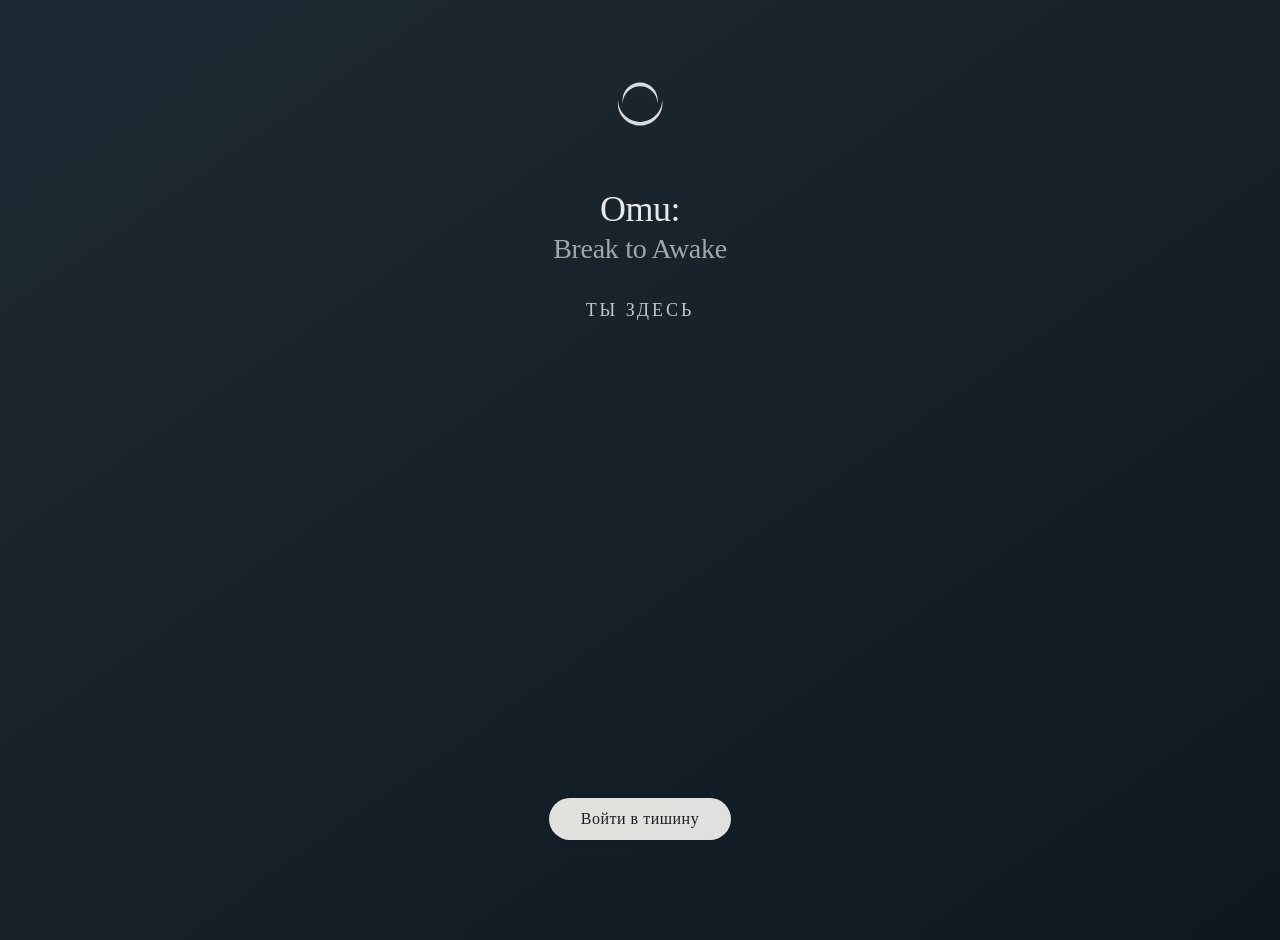
<file: index.html>
<!DOCTYPE html>
<html lang="ru">
<head>
    <meta charset="UTF-8">
    <meta name="viewport" content="width=device-width, initial-scale=1.0, viewport-fit=cover">
    <title>Omu — Brake to Awake</title>
    <script src="https://telegram.org/js/telegram-web-app.js"></script>
    <link rel="stylesheet" href="css/style.css?v=20260410_1">
    <link rel="stylesheet" href="css/soft-presence-ui.css?v=20260410_1">
</head>
<body class="intro-screen">
    <div class="intro-container">
        
        <!-- Логотип выше -->
        <div class="intro-logo">
            <img src="assets/logo.svg" alt="Omu" class="omu-logo-img">
        </div>
        
        <!-- Центральный контент (ближе к лого) -->
        <div class="intro-content">
            <div class="omu-title">
                <span class="omu-small">Omu:</span>
                <span class="break-small">Break to Awake</span>
            </div>
            <div class="you-here animate-here">
                <span class="here-medium">Ты здесь</span>
            </div>
        </div>
        
        <!-- Кнопка со светлой заливкой -->
        <div class="intro-footer">
            <button id="enterBtn" class="enter-button-light">Войти в тишину</button>
        </div>
        
    </div>
    
    <script src="js/telegram.js?v=20260410_1"></script>
    <script src="js/transitions.js?v=20260410_1"></script>
    <script>
        const enterBtn = document.getElementById('enterBtn');

        let entering = false;
        const enterPractice = () => {
            if (entering) return;
            entering = true;

            enterBtn.style.transform = 'scale(0.96)';

            if (window.Telegram?.WebApp?.HapticFeedback) {
                window.Telegram.WebApp.HapticFeedback.impactOccurred('light');
            }

            // Important: on mobile Telegram WebView, navigation triggered asynchronously (setTimeout)
            // can be blocked. Navigate synchronously within the user gesture.
            const isMobileTg = Boolean(window.Telegram?.WebApp) && window.Telegram.WebApp.platform !== 'tdesktop';
            if (isMobileTg) {
                window.location.replace('practice.html?v=20260409_2');
                return;
            }

            if (window.pageTransition) {
                window.pageTransition.navigateTo('practice.html?v=20260409_2');
            } else {
                window.location.href = 'practice.html?v=20260409_2';
            }
        };

        // Mobile Telegram WebView can miss 'click' on fast taps; listen to pointer/touch as well.
        enterBtn.addEventListener('pointerup', enterPractice);
        enterBtn.addEventListener('touchend', enterPractice, { passive: true });
        enterBtn.addEventListener('click', enterPractice);
    </script>
</body>
</html>
</file>
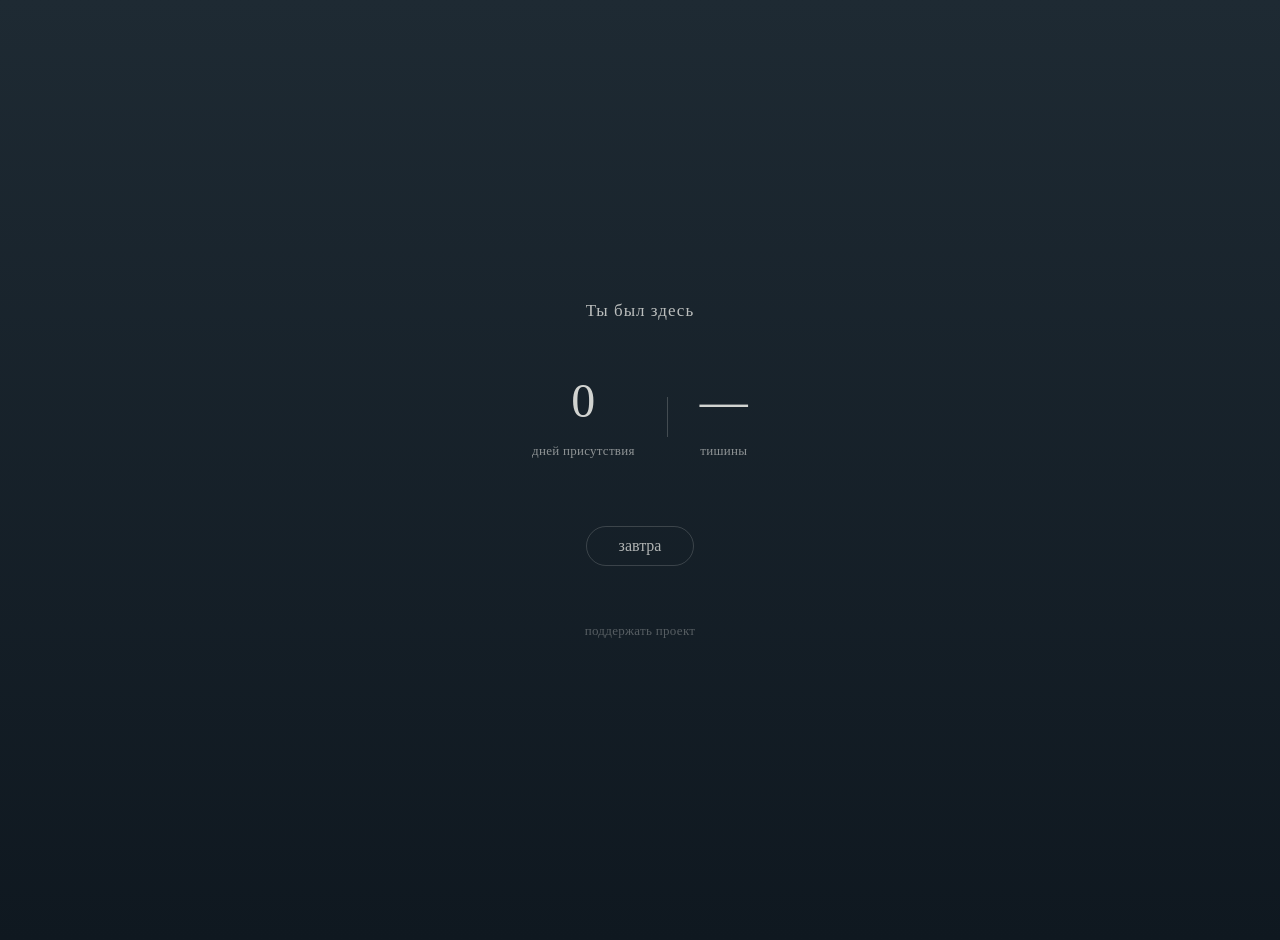
<file: finish.html>
﻿<!DOCTYPE html>
<html lang="ru">
<head>
    <meta charset="UTF-8">
    <meta name="viewport" content="width=device-width, initial-scale=1.0, viewport-fit=cover">
    <title>Omu — Завершение</title>
    <script src="https://telegram.org/js/telegram-web-app.js"></script>
    <link rel="stylesheet" href="css/style.css">
    <link rel="stylesheet" href="css/soft-presence-ui.css">
</head>
<body class="finish-screen soft-ui">
    <div class="container fade-gentle">
        <!-- Главное сообщение -->
        <div class="completion-message">
            <p class="whisper-text completion-line">Ты был здесь</p>
        </div>
        
        <!-- Статистика (округлённая) -->
        <div class="completion-stats">
            <div class="stat-item">
                <span class="stat-number" id="daysCount">0</span>
                <span class="stat-label">дней присутствия</span>
            </div>
            <div class="stat-divider"></div>
            <div class="stat-item">
                <span class="stat-number" id="minutesText">—</span>
                <span class="stat-label">тишины</span>
            </div>
        </div>
        
        <!-- Приглашение вернуться (мягкое) -->
        <div class="return-invite">
            <button id="returnBtn" class="return-button">завтра</button>
        </div>
        
        <!-- Поддержка проекта — строка, не кнопка -->
        <div class="support-subtle">
            <button id="supportBtn" class="support-link">поддержать проект</button>
        </div>
    </div>
    
    <script src="js/telegram.js"></script>
    <script src="js/state.js"></script>
    <script>
        // Загружаем статистику
        const state = new AppState();
        const stats = state.getStats();
        
        // Округляем минуты (без десятичных дробей!)
        const totalMinutes = Math.round(stats.minutes);
        const days = stats.days;
        
        // Форматируем текст для минут
        let minutesText = '';
        if (totalMinutes === 0) {
            minutesText = '—';
        } else if (totalMinutes === 1) {
            minutesText = '1 минута';
        } else if (totalMinutes >= 2 && totalMinutes <= 4) {
            minutesText = `${totalMinutes} минуты`;
        } else {
            minutesText = `${totalMinutes} минут`;
        }
        
        // Обновляем DOM
        document.getElementById('daysCount').textContent = days;
        document.getElementById('minutesText').textContent = minutesText;
        
        // Кнопка "завтра" — основной мягкий CTA
        const returnBtn = document.getElementById('returnBtn');
        returnBtn.addEventListener('click', () => {
            // Мягкий отклик
            returnBtn.style.transform = 'scale(0.96)';
            returnBtn.style.opacity = '0.7';
            
            if(window.Telegram?.WebApp?.HapticFeedback) {
                window.Telegram.WebApp.HapticFeedback.impactOccurred('light');
            }
            
            setTimeout(() => {
                window.location.href = 'index.html';
            }, 200);
        });
        
        // Поддержка проекта — строка, без давления
        const supportBtn = document.getElementById('supportBtn');
        supportBtn.addEventListener('click', () => {
            if(window.Telegram?.WebApp?.HapticFeedback) {
                window.Telegram.WebApp.HapticFeedback.impactOccurred('light');
            }
            window.location.href = 'support.html';
        });
        
        // Отправляем аналитику завершения
        if(window.appState) {
            window.appState.sendAnalytics('session_complete', {
                days: days,
                minutes: totalMinutes
            });
        }
    </script>
</body>
</html>
</file>
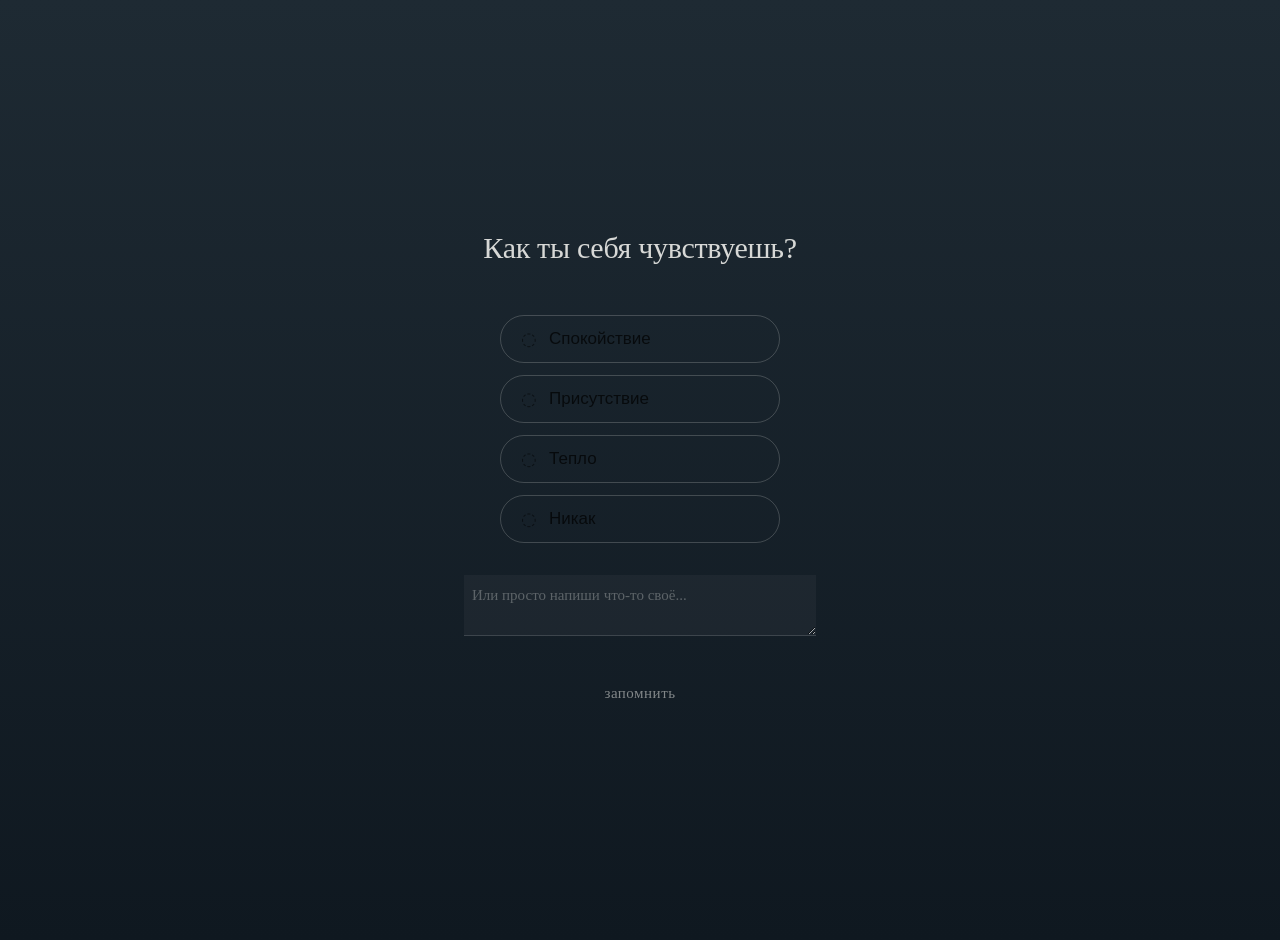
<file: reflection.html>
﻿<!DOCTYPE html>
<html lang="ru">
<head>
    <meta charset="UTF-8">
    <meta name="viewport" content="width=device-width, initial-scale=1.0, viewport-fit=cover">
    <title>Omu — Рефлексия</title>
    <script src="https://telegram.org/js/telegram-web-app.js"></script>
    <link rel="stylesheet" href="css/style.css">
    <link rel="stylesheet" href="css/soft-presence-ui.css">
</head>
<body class="reflection-screen soft-ui">
    <div class="container fade-gentle">
        <!-- Вопрос — как приглашение, не как опрос -->
        <div class="reflection-header">
            <p class="reflection-question">Как ты себя чувствуешь?</p>
        </div>
        
        <!-- Кнопки-состояния (не формальные варианты) -->
        <div class="reflection-options">
            <button class="reflection-state" data-value="quiet">
                <span class="state-icon">◌</span>
                <span class="state-text">Спокойствие</span>
            </button>
            <button class="reflection-state" data-value="present">
                <span class="state-icon">◌</span>
                <span class="state-text">Присутствие</span>
            </button>
            <button class="reflection-state" data-value="warmth">
                <span class="state-icon">◌</span>
                <span class="state-text">Тепло</span>
            </button>
            <button class="reflection-state" data-value="nothing">
                <span class="state-icon">◌</span>
                <span class="state-text">Никак</span>
            </button>
        </div>
        
        <!-- Поле ввода — без рамки, как приглашение -->
        <div class="reflection-free">
            <textarea id="freeText" class="free-input-soft" 
                      placeholder="Или просто напиши что-то своё..." 
                      rows="2"></textarea>
        </div>
        
        <!-- Кнопка отправки — мягкая, не CTA -->
        <div class="reflection-submit">
            <button id="submitReflection" class="soft-submit">запомнить</button>
        </div>
    </div>
    
    <script src="js/telegram.js"></script>
    <script src="js/state.js"></script>
    <script>
        let selectedState = null;
        let selectedValue = '';
        
        const stateButtons = document.querySelectorAll('.reflection-state');
        const freeText = document.getElementById('freeText');
        const submitBtn = document.getElementById('submitReflection');
        
        // Обработка выбора состояния
        stateButtons.forEach(btn => {
            btn.addEventListener('click', () => {
                // Убираем активное состояние у всех
                stateButtons.forEach(b => {
                    b.classList.remove('active');
                    const icon = b.querySelector('.state-icon');
                    if(icon) icon.textContent = '◌';
                });
                
                // Добавляем активное текущей кнопке
                btn.classList.add('active');
                const activeIcon = btn.querySelector('.state-icon');
                if(activeIcon) activeIcon.textContent = '●';
                
                // Сохраняем выбранное значение
                selectedState = btn;
                selectedValue = btn.querySelector('.state-text').textContent;
                
                // Очищаем текстовое поле, если было заполнено
                freeText.value = '';
                
                // Лёгкая вибрация
                if(window.Telegram?.WebApp?.HapticFeedback) {
                    window.Telegram.WebApp.HapticFeedback.impactOccurred('light');
                }
            });
        });
        
        // Обработка текстового поля
        freeText.addEventListener('input', () => {
            if(freeText.value.trim() !== '') {
                // Если пользователь пишет, убираем выделение с кнопок
                stateButtons.forEach(b => {
                    b.classList.remove('active');
                    const icon = b.querySelector('.state-icon');
                    if(icon) icon.textContent = '◌';
                });
                selectedState = null;
                selectedValue = '';
            }
        });
        
        // Отправка рефлексии
        submitBtn.addEventListener('click', () => {
            let reflection = '';
            let reflectionType = '';
            
            if(selectedValue) {
                reflection = selectedValue;
                reflectionType = 'state';
            } else if(freeText.value.trim() !== '') {
                reflection = freeText.value.trim();
                reflectionType = 'custom';
            } else {
                // Ничего не выбрано — просто переходим (без давления)
                if(window.appState) {
                    window.appState.sendAnalytics('reflection_skipped', {});
                }
                window.location.href = 'finish.html';
                return;
            }
            
            // Сохраняем рефлексию
            if(window.appState) {
                window.appState.sendAnalytics('reflection', { 
                    answer: reflection,
                    answer_type: reflectionType,
                    timestamp: Date.now()
                });
                
                // Сохраняем локально
                const reflections = JSON.parse(localStorage.getItem('omu_reflections') || '[]');
                reflections.push({
                    answer: reflection,
                    type: reflectionType,
                    date: new Date().toISOString()
                });
                if(reflections.length > 10) reflections.shift();
                localStorage.setItem('omu_reflections', JSON.stringify(reflections));
            }
            
            // Мягкая вибрация при отправке
            if(window.Telegram?.WebApp?.HapticFeedback) {
                window.Telegram.WebApp.HapticFeedback.notificationOccurred('success');
            }
            
            // Плавный переход
            submitBtn.style.transform = 'scale(0.96)';
            submitBtn.style.opacity = '0.7';
            setTimeout(() => {
                window.location.href = 'finish.html';
            }, 200);
        });
        
        // Ctrl+Enter для отправки
        freeText.addEventListener('keydown', (e) => {
            if(e.key === 'Enter' && (e.ctrlKey || e.metaKey)) {
                submitBtn.click();
            }
        });
    </script>
</body>
</html>
</file>
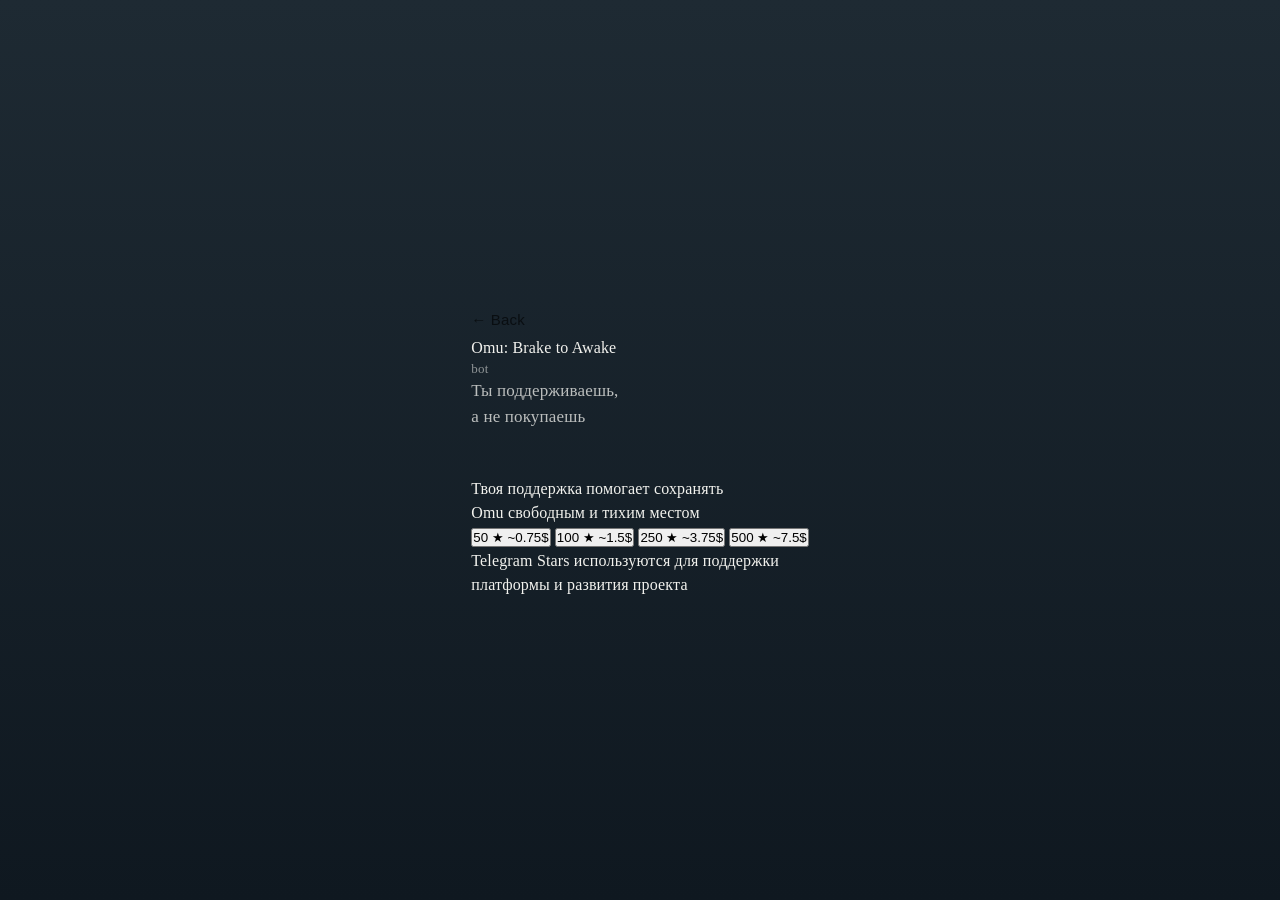
<file: support.html>
﻿<!DOCTYPE html>
<html lang="ru">
<head>
    <meta charset="UTF-8">
    <meta name="viewport" content="width=device-width, initial-scale=1.0, viewport-fit=cover">
    <title>Omu — Поддержка</title>
    <script src="https://telegram.org/js/telegram-web-app.js"></script>
    <link rel="stylesheet" href="css/style.css">
    <link rel="stylesheet" href="css/soft-presence-ui.css">
</head>
<body class="support-screen soft-ui">
    <div class="support-container fade-gentle">
        <!-- Верхняя панель -->
        <div class="support-header">
            <button class="back-btn" id="backBtn">← Back</button>
            <div class="app-title">Omu: Brake to Awake</div>
            <div class="bot-indicator">bot</div>
        </div>
        
        <!-- Основной контент -->
        <div class="support-content">
            <!-- Главное сообщение — мягкое, не давящее -->
            <div class="support-message">
                <p class="support-line whisper-text">Ты поддерживаешь,</p>
                <p class="support-line whisper-text">а не покупаешь</p>
            </div>
            
            <!-- Описание — куда идут средства -->
            <div class="support-description">
                <p class="description-text">Твоя поддержка помогает сохранять<br>Omu свободным и тихим местом</p>
            </div>
            
            <!-- Варианты поддержки (мягкие, не кричащие) -->
            <div class="support-options">
                <button class="support-option" data-stars="50">
                    <span class="option-stars">50 ★</span>
                    <span class="option-price">~0.75$</span>
                </button>
                <button class="support-option" data-stars="100">
                    <span class="option-stars">100 ★</span>
                    <span class="option-price">~1.5$</span>
                </button>
                <button class="support-option" data-stars="250">
                    <span class="option-stars">250 ★</span>
                    <span class="option-price">~3.75$</span>
                </button>
                <button class="support-option" data-stars="500">
                    <span class="option-stars">500 ★</span>
                    <span class="option-price">~7.5$</span>
                </button>
            </div>
            
            <!-- Пояснение (очень мелко, почти незаметно) -->
            <div class="support-footnote">
                <p class="footnote-text">Telegram Stars используются для поддержки<br>платформы и развития проекта</p>
            </div>
        </div>
    </div>
    
    <script src="js/telegram.js"></script>
    <script src="js/transitions.js"></script>
    <script>
        const tg = window.Telegram?.WebApp;
        const backBtn = document.getElementById('backBtn');
        const supportOptions = document.querySelectorAll('.support-option');
        
        // Мягкий переход назад
        backBtn.addEventListener('click', (e) => {
            e.preventDefault();
            if(window.pageTransition) {
                window.pageTransition.softClick(backBtn, () => {
                    window.pageTransition.navigateTo('finish.html');
                });
            } else {
                window.location.href = 'finish.html';
            }
        });
        
        // Обработка выбора поддержки
        supportOptions.forEach(option => {
            option.addEventListener('click', async (e) => {
                const stars = parseInt(option.dataset.stars);
                
                // Мягкий отклик
                option.style.transform = 'scale(0.97)';
                option.style.opacity = '0.7';
                
                if(tg?.HapticFeedback) {
                    tg.HapticFeedback.impactOccurred('light');
                }
                
                // TODO: Интеграция с Telegram Stars
                // Пока показываем мягкое сообщение
                setTimeout(() => {
                    option.style.transform = '';
                    option.style.opacity = '';
                    
                    if(tg) {
                        tg.showAlert(`Спасибо за желание поддержать Omu ❤️\n\n${stars} Stars — это поможет проекту жить.`);
                    } else {
                        alert(`Спасибо! ${stars} Stars — это поможет проекту жить.`);
                    }
                    
                    // Отправляем аналитику
                    if(window.appState) {
                        window.appState.sendAnalytics('support_clicked', { stars });
                    }
                }, 150);
            });
        });
        
        // Мягкое появление
        document.querySelector('.support-container').style.animation = 'softAppear 0.5s ease';
    </script>
</body>
</html>
</file>
<file: css/style.css>
﻿/* style.css — структурные стили Omu
   Все визуальные эффекты (цвета, фон, типографика) теперь в soft-presence-ui.css
   Этот файл отвечает только за расположение элементов
*/

/* Сброс базовых отступов */
* {
    margin: 0;
    padding: 0;
    box-sizing: border-box;
}

/* Базовые настройки body — фон и цвета задаются через soft-presence-ui.css */
body {
    min-height: 100vh;
    display: flex;
    align-items: center;
    justify-content: center;
    padding: 20px;
}

/* Контейнеры */
.container {
    width: 100%;
    max-width: 400px;
    margin: 0 auto;
    position: relative;
    z-index: 2;
}

/* Экран входа */
.entry-screen .container {
    text-align: center;
}

.gentle-setup {
    margin-bottom: 48px;
}

/* Экран гида (guide) */
.guide-container {
    width: 100%;
    max-width: 400px;
    margin: 0 auto;
    display: flex;
    flex-direction: column;
    min-height: 100vh;
    position: relative;
    z-index: 2;
}

.guide-header {
    display: flex;
    justify-content: space-between;
    align-items: center;
    padding: 12px 0;
    padding-top: 44px;
}

.guide-content {
    flex: 1;
    display: flex;
    flex-direction: column;
    justify-content: center;
    align-items: center;
    text-align: center;
    padding: 0 20px;
}

.guide-title {
    margin-bottom: 20px;
}

.guide-text {
    max-width: 280px;
}

/* Экран практики */
.practice-screen {
    margin: 0;
    padding: 0;
}

.practice-container {
    width: 100%;
    max-width: 400px;
    margin: 0 auto;
    display: flex;
    flex-direction: column;
    min-height: 100vh;
    position: relative;
    z-index: 2;
}

.practice-header {
    display: flex;
    justify-content: space-between;
    align-items: center;
    padding: 12px 20px;
    padding-top: 44px;
}

.back-btn, .cancel-btn {
    background: none;
    border: none;
    cursor: pointer;
    padding: 8px 0;
}

.finish-btn {
    background: none;
    border: none;
    cursor: pointer;
    padding: 8px 0;
}

.timer-large {
    text-align: center;
    margin-top: 60px;
    margin-bottom: 60px;
    letter-spacing: 4px;
}

.blur-container {
    display: flex;
    justify-content: center;
    align-items: center;
    flex: 1;
    min-height: 200px;
}

.practice-footer {
    display: flex;
    justify-content: space-between;
    padding: 20px 20px 40px;
    margin-top: auto;
}

/* Экран рефлексии */
.reflection-screen .container {
    padding: 20px;
}

.reflection-question {
    text-align: center;
    margin-bottom: 40px;
    font-weight: 330;
}

.options {
    display: flex;
    gap: 12px;
    justify-content: center;
    margin-bottom: 32px;
    flex-wrap: wrap;
}

.reflection-option {
    background: none;
    border: 1px solid rgba(242, 242, 238, 0.25);
    padding: 8px 20px;
    border-radius: 40px;
    cursor: pointer;
    transition: all 0.2s ease;
    font-family: inherit;
    font-size: 16px;
    color: #F2F2EE;
    opacity: 0.7;
}

.reflection-option.active {
    background: rgba(242, 242, 238, 0.1);
    border-color: rgba(242, 242, 238, 0.5);
    opacity: 1;
}

.free-input {
    width: 100%;
    padding: 16px;
    background: rgba(242, 242, 238, 0.05);
    border: 1px solid rgba(242, 242, 238, 0.15);
    border-radius: 16px;
    font-family: inherit;
    font-size: 16px;
    color: #F2F2EE;
    resize: vertical;
    margin-bottom: 24px;
}

.free-input::placeholder {
    color: rgba(242, 242, 238, 0.4);
}

.free-input:focus {
    border-color: rgba(242, 242, 238, 0.3);
    outline: none;
}

/* Экран фиксации (finish) */
.finish-screen .container {
    text-align: center;
    padding: 20px;
}

.stats {
    display: flex;
    justify-content: center;
    gap: 40px;
    margin: 40px 0;
}

.stat {
    text-align: center;
}

.stat-value {
    display: block;
    font-size: 48px;
    font-weight: 300;
    margin-bottom: 8px;
    color: #F2F2EE;
}

.stat-label {
    font-size: 14px;
    opacity: 0.6;
}

.finish-buttons {
    display: flex;
    flex-direction: column;
    gap: 12px;
    margin-top: 40px;
}

/* Экран поддержки */
.support-screen .container {
    text-align: center;
    padding: 20px;
}

.support-message {
    margin-bottom: 48px;
}

.donation-options {
    display: flex;
    flex-direction: column;
    gap: 12px;
    margin-bottom: 32px;
}

.donation-btn {
    background: rgba(242, 242, 238, 0.05);
    border: 1px solid rgba(242, 242, 238, 0.15);
    border-radius: 16px;
    padding: 16px 20px;
    display: flex;
    justify-content: space-between;
    align-items: center;
    cursor: pointer;
    transition: all 0.2s ease;
    color: #F2F2EE;
}

.donation-btn:hover {
    border-color: rgba(242, 242, 238, 0.3);
    transform: scale(1.02);
}

.stars-count {
    font-size: 18px;
    font-weight: 500;
}

.stars-label {
    font-size: 14px;
    opacity: 0.6;
    margin-left: 8px;
}

.price {
    font-size: 14px;
    opacity: 0.4;
}

/* Кнопки */
.omu-button {
    background: none;
    border: 1px solid rgba(242, 242, 238, 0.25);
    color: #F2F2EE;
    padding: 12px 32px;
    font-size: 18px;
    border-radius: 40px;
    cursor: pointer;
    transition: all 0.2s ease;
    font-family: inherit;
}

.omu-button:hover {
    background: rgba(242, 242, 238, 0.05);
    border-color: rgba(242, 242, 238, 0.4);
}

/* Вспомогательные классы */
.small-text {
    font-size: 12px;
    opacity: 0.5;
    margin-top: 24px;
}

.instruction {
    text-align: center;
    font-size: 14px;
    opacity: 0.6;
    margin-top: 32px;
}

/* Анимации */
@keyframes gentleFade {
    from { opacity: 0; transform: translateY(8px); }
    to { opacity: 1; transform: translateY(0); }
}

.fade-gentle {
    animation: gentleFade 0.6s ease;
}
</file>
<file: css/soft-presence-ui.css>
﻿/* Soft Presence UI — v1.0
   5 правил, которые НЕ нарушать:
   1. Ничто не должно требовать внимания
   2. Центр всегда пустой / дышащий
   3. Текст — как шёпот, не как инструкция
   4. Цифры — вторичны
   5. Каждое действие имеет мягкий отклик
*/

/* ========== ТИПОГРАФИКА ========== */
/* 1 шрифт — 3 размера — 2 веса */

.soft-ui {
    /* Основной шрифт — тихий, книжный, humanist */
    font-family: 'Georgia', 'Times New Roman', 'Playfair Display', 'Cormorant Garamond', serif;
    
    /* Базовые настройки */
    font-weight: 350;  /* между normal и light */
    letter-spacing: 0.01em;
    font-size: 16px;   /* базовый размер */
    line-height: 1.5;
    
    /* Цвет текста (не чисто белый) */
    color: #F2F2EE;
}

/* Размер 1: Заголовок (28–32px) */
.soft-ui .heading-large,
.soft-ui .guide-title,
.soft-ui .reflection-question {
    font-size: 30px;
    font-weight: 330;  /* очень лёгкий, почти как thin */
    line-height: 1.3;
    letter-spacing: -0.3px;
    opacity: 0.88;
}

/* Размер 2: Основной текст (16–18px) */
.soft-ui .body-text,
.soft-ui .whisper-text,
.soft-ui .guide-text,
.soft-ui .phase-hint,
.soft-ui .instruction {
    font-size: 17px;
    font-weight: 350;
    line-height: 1.5;
    opacity: 0.75;
}

/* Размер 3: Вторичный / мелкий текст (13–14px) */
.soft-ui .small-text,
.soft-ui .stat-label,
.soft-ui .bot-indicator,
.soft-ui .price,
.soft-ui .stars-label {
    font-size: 13px;
    font-weight: 350;
    line-height: 1.4;
    opacity: 0.55;
    letter-spacing: 0.02em;
}

/* Вес 2: Чуть более заметный (но не жирный) */
.soft-ui .medium-weight {
    font-weight: 420;  /* semi-light, но не bold */
    opacity: 0.9;
}

/* Специально для таймера — цифры вторичны */
.soft-ui .timer-large {
    font-size: 64px;
    font-weight: 300;  /* очень тонкий */
    letter-spacing: 4px;
    opacity: 0.65;
    font-feature-settings: "tnum";
}

.soft-ui .timer-subtle {
    font-size: 32px;
    font-weight: 300;
    opacity: 0.5;
    letter-spacing: 2px;
}

/* Кнопки — не жирные, не CAPS */
.soft-ui .soft-button,
.soft-ui .omu-button,
.soft-ui .reflection-option,
.soft-ui .donation-btn {
    font-size: 16px;
    font-weight: 350;
    letter-spacing: 0.3px;
    text-transform: none;  /* НИКАКИХ CAPS */
}

/* Отмена / Финиш — мелкие, тихие */
.soft-ui .cancel-btn,
.soft-ui .finish-btn,
.soft-ui .back-btn {
    font-size: 15px;
    font-weight: 350;
    opacity: 0.6;
    letter-spacing: 0.2px;
}

.soft-ui .finish-btn {
    opacity: 0.8;
}

/* Текст-приглашение в поле ввода */
.soft-ui .free-input::placeholder {
    font-size: 16px;
    font-weight: 350;
    opacity: 0.4;
    letter-spacing: 0.2px;
}

/* НИКАКИХ CAPS и жирных CTA */
.soft-ui button,
.soft-ui .button {
    text-transform: none;
    font-weight: 350;
}

/* ========== ГРАДИЕНТ И ФОН ========== */

/* Применяем ко всем экранам */
.soft-ui {
    background: linear-gradient(180deg, #1E2A33 0%, #0F1820 100%);
    min-height: 100vh;
    position: relative;
}

/* Шум/зерно (2-3%) */
.soft-ui::before {
    content: '';
    position: fixed;
    top: 0;
    left: 0;
    width: 100%;
    height: 100%;
    pointer-events: none;
    z-index: 1;
    background-image: url('[data-uri]');
    background-repeat: repeat;
    opacity: 0.03;
    mix-blend-mode: overlay;
}

/* ========== ПРАВИЛА UI ========== */

/* Правило 1: Ничто не требует внимания */
.soft-ui *,
.soft-ui *:focus,
.soft-ui *:active {
    outline: none;
    -webkit-tap-highlight-color: transparent;
}

.practice-screen button,
.practice-screen [role="button"],
.practice-screen a {
    -webkit-tap-highlight-color: transparent;
    -webkit-appearance: none;
    appearance: none;
    outline: none;
}

.practice-screen button:focus,
.practice-screen button:active {
    outline: none;
    box-shadow: none;
}

.practice-screen button:focus-visible {
    outline: none;
    box-shadow: 0 0 0 2px rgba(242, 242, 238, 0.08);
}

/* Правило 2: Центр всегда пустой / дышащий */
.soft-ui .breathing-center {
    display: flex;
    justify-content: center;
    align-items: center;
    position: relative;
}

/* Правило 4: Цифры — вторичны (уже реализовано в timer-large) */

/* Правило 5: Мягкий отклик на действия */
.soft-ui .soft-button {
    transition: all 0.3s cubic-bezier(0.2, 0.9, 0.4, 1.1);
    cursor: pointer;
    background: transparent;
    border: 1px solid rgba(242, 242, 238, 0.25);
    border-radius: 40px;
    padding: 10px 24px;
    backdrop-filter: blur(2px);
}

.soft-ui .soft-button:hover,
.soft-ui .soft-button:active {
    transform: scale(0.97);
    border-color: rgba(242, 242, 238, 0.5);
    background: rgba(242, 242, 238, 0.05);
}

/* Свечение при фокусе */
.soft-ui .soft-button:focus-visible {
    box-shadow: 0 0 12px rgba(242, 242, 238, 0.2);
}

/* Плавное появление */
.soft-ui .fade-gentle {
    animation: softFadeIn 0.7s ease;
}

@keyframes softFadeIn {
    from {
        opacity: 0;
        transform: translateY(6px);
    }
    to {
        opacity: 1;
        transform: translateY(0);
    }
}

/* Контейнер поверх шума */
.soft-ui .container,
.soft-ui .guide-container,
.soft-ui .practice-container {
    position: relative;
    z-index: 2;
}

/* ========== INTRO SCREEN ========== */

.intro-screen {
    background: linear-gradient(145deg, #1E2A33 0%, #0F1820 100%);
    min-height: 100vh;
}

.intro-container {
    display: flex;
    flex-direction: column;
    min-height: 100vh;
    padding: 20px;
}

/* Логотип выше (уменьшил отступ сверху) */
.intro-logo {
    display: flex;
    justify-content: center;
    padding-top: 40px;
    margin-bottom: 60px;
}

.omu-logo-img {
    width: 48px;
    height: 48px;
    opacity: 0.9;
}

/* Центральный контент — ближе к лого */
.intro-content {
    flex: 0 1 auto;
    display: flex;
    flex-direction: column;
    align-items: center;
    text-align: center;
    margin-top: 0;
}

/* Уменьшенный основной текст */
.omu-title {
    margin-bottom: 20px;
}

.omu-small {
    display: block;
    font-family: 'Georgia', serif;
    font-size: 36px;
    font-weight: 330;
    letter-spacing: -0.5px;
    color: rgba(255, 255, 255, 0.9);
    line-height: 1.2;
}

.break-small {
    display: block;
    font-family: 'Georgia', serif;
    font-size: 28px;
    font-weight: 300;
    letter-spacing: -0.3px;
    color: rgba(255, 255, 255, 0.6);
    line-height: 1.3;
}

/* "Ты здесь" — заметнее + анимация появления */
.you-here {
    margin-top: 12px;
}

.animate-here {
    animation: slideUpFade 0.8s cubic-bezier(0.2, 0.9, 0.4, 1.1) forwards;
}

@keyframes slideUpFade {
    0% {
        opacity: 0;
        transform: translateY(20px);
    }
    100% {
        opacity: 1;
        transform: translateY(0);
    }
}

.here-medium {
    font-family: 'Georgia', serif;
    font-size: 18px;
    font-weight: 420;
    color: rgba(255, 255, 255, 0.75);
    letter-spacing: 3px;
    text-transform: uppercase;
}

/* Кнопка со светлой заливкой и тёмным текстом */
.intro-footer {
    padding-bottom: 60px;
    display: flex;
    justify-content: center;
    margin-top: auto;
}

.enter-button-light {
    background: rgba(242, 242, 238, 0.92);
    border: none;
    border-radius: 40px;
    padding: 12px 32px;
    font-family: 'Georgia', serif;
    font-size: 16px;
    font-weight: 450;
    color: #1A1C20;
    cursor: pointer;
    transition: all 0.25s ease;
    letter-spacing: 0.5px;
    box-shadow: 0 2px 8px rgba(0, 0, 0, 0.1);
}

.enter-button-light:hover {
    background: rgba(242, 242, 238, 1);
    transform: scale(1.02);
}

.enter-button-light:active {
    transform: scale(0.96);
    background: rgba(242, 242, 238, 0.85);
}

/* ========== ПРАКТИКА — ИТОГОВАЯ ВЕРСИЯ ========== */

.practice-screen {
    background: linear-gradient(145deg, #1E2A33 0%, #0F1820 100%);
    min-height: 100vh;
}

.practice-container {
    display: flex;
    flex-direction: column;
    align-items: center;
    justify-content: center;
    min-height: 100vh;
    padding: 40px 24px;
    position: relative;
}

/* Заголовок */
.practice-headline {
    font-family: 'Georgia', serif;
    font-size: 18px;
    font-weight: 350;
    letter-spacing: 2px;
    color: rgba(255, 255, 255, 0.45);
    margin-bottom: 48px;
}

/* Фигура */
.figure-container {
    display: flex;
    justify-content: center;
    align-items: center;
    margin-bottom: 14px;
    width: 340px;
    height: 340px;
}

.breathing-figure {
    width: 220px;
    height: 300px;
    background: radial-gradient(ellipse at center, 
        rgba(220, 200, 170, 0.5) 0%, 
        rgba(220, 200, 170, 0.12) 45%,
        rgba(220, 200, 170, 0) 100%);
    border-radius: 50%;
    filter: blur(28px);
    transform-origin: center;
    transition: none;
    will-change: transform, opacity;
    /* Добавляем лёгкое свечение */
    box-shadow: 0 0 40px rgba(220, 200, 170, 0.2);
}

/* Крупная кнопка PLAY/PAUSE */
.main-play-btn {
    width: 72px;
    height: 72px;
    background: rgba(242, 242, 238, 0.12);
    border: 1.5px solid rgba(242, 242, 238, 0.35);
    border-radius: 50%;
    font-size: 28px;
    color: rgba(242, 242, 238, 0.85);
    cursor: pointer;
    display: flex;
    align-items: center;
    justify-content: center;
    transition: all 0.2s ease;
    margin-top: -6px;
    margin-bottom: 18px;
}

.main-play-btn:active {
    transform: scale(0.94);
    background: rgba(242, 242, 238, 0.2);
}

/* Таймер */
.timer-container {
    margin-bottom: 24px;
}

.timer-digits {
    font-family: 'Georgia', monospace;
    font-size: 44px;
    font-weight: 300;
    letter-spacing: 4px;
    color: rgba(255, 255, 255, 0.55);
}

/* Текст подсказки */
.hint-container {
    text-align: center;
    display: flex;
    flex-direction: column;
    align-items: center;
    justify-content: flex-start;
    gap: 8px;
    height: 74px;
}

.phase-name {
    font-family: 'Georgia', serif;
    font-size: 26px;
    font-weight: 330;
    letter-spacing: 3px;
    color: rgba(255, 255, 255, 0.75);
    line-height: 34px;
    height: 34px;
    will-change: opacity;
}

.phase-instruction {
    font-family: 'Georgia', serif;
    font-size: 14px;
    font-weight: 350;
    color: rgba(255, 255, 255, 0.4);
    letter-spacing: 0.5px;
    line-height: 20px;
    height: 20px;
    will-change: opacity;
}

/* Кнопки управления (пауза) */
.action-buttons {
    position: absolute;
    bottom: 50px;
    left: 0;
    right: 0;
    display: flex;
    justify-content: space-between;
    padding: 0 40px;
}

.action-buttons.hidden {
    display: none;
}

.action-circle {
    width: 60px;
    height: 60px;
    border-radius: 50%;
    font-size: 14px;
    font-weight: 400;
    cursor: pointer;
    display: flex;
    align-items: center;
    justify-content: center;
    transition: all 0.2s ease;
    font-family: 'Georgia', serif;
}

.action-circle:active {
    transform: scale(0.94);
}

.cancel-btn {
    background: transparent;
    border: 1.5px solid rgba(255, 255, 255, 0.44);
    color: rgba(255, 255, 255, 0.68);
}

.finish-btn {
    background: rgba(242, 242, 238, 0.92);
    border: none;
    color: #1A1C20;
    font-weight: 450;
}
/* ========== ЭКРАН РЕФЛЕКСИИ (пункт 6) ========== */

.reflection-screen .container {
    display: flex;
    flex-direction: column;
    min-height: 100vh;
    justify-content: center;
    padding: 40px 24px;
}

/* Вопрос — тихо, не как опрос */
.reflection-question {
    font-size: 24px;
    font-weight: 330;
    text-align: center;
    margin-bottom: 48px;
    opacity: 0.8;
    letter-spacing: -0.2px;
}

/* Кнопки-состояния — мягкие, не формальные */
.reflection-options {
    display: flex;
    flex-direction: column;
    gap: 12px;
    margin-bottom: 32px;
}

.reflection-state {
    display: flex;
    align-items: center;
    gap: 12px;
    background: transparent;
    border: 1px solid rgba(242, 242, 238, 0.2);
    border-radius: 60px;
    padding: 12px 20px;
    cursor: pointer;
    transition: all 0.3s ease;
    width: 100%;
    max-width: 280px;
    margin: 0 auto;
}

.reflection-state .state-icon {
    font-size: 18px;
    opacity: 0.5;
    transition: all 0.2s ease;
}

.reflection-state .state-text {
    font-size: 17px;
    font-weight: 350;
    opacity: 0.7;
    transition: all 0.2s ease;
}

/* Активное состояние — плавное заполнение + свечение */
.reflection-state.active {
    border-color: rgba(242, 242, 238, 0.5);
    background: rgba(242, 242, 238, 0.08);
    box-shadow: 0 0 16px rgba(242, 242, 238, 0.08);
}

.reflection-state.active .state-icon {
    opacity: 1;
    transform: scale(1.05);
}

.reflection-state.active .state-text {
    opacity: 0.95;
}

/* Неактивные — растворяются (при наличии активного) */
.reflection-options:has(.reflection-state.active) .reflection-state:not(.active) {
    opacity: 0.4;
    border-color: rgba(242, 242, 238, 0.1);
}

.reflection-state:hover {
    border-color: rgba(242, 242, 238, 0.35);
    background: rgba(242, 242, 238, 0.03);
}

/* Поле ввода — без рамки, как приглашение */
.reflection-free {
    margin-bottom: 32px;
}

.free-input-soft {
    width: 100%;
    background: rgba(242, 242, 238, 0.04);
    border: none;
    border-bottom: 1px solid rgba(242, 242, 238, 0.15);
    padding: 12px 8px;
    font-family: inherit;
    font-size: 16px;
    font-weight: 350;
    color: #F2F2EE;
    resize: vertical;
    transition: all 0.3s ease;
}

.free-input-soft:focus {
    outline: none;
    border-bottom-color: rgba(242, 242, 238, 0.4);
    background: rgba(242, 242, 238, 0.02);
}

.free-input-soft::placeholder {
    color: rgba(242, 242, 238, 0.3);
    font-weight: 330;
    font-size: 15px;
}

/* Кнопка отправки — мягкая, не CTA */
.reflection-submit {
    display: flex;
    justify-content: center;
}

.soft-submit {
    background: none;
    border: none;
    color: rgba(242, 242, 238, 0.5);
    font-family: inherit;
    font-size: 15px;
    font-weight: 350;
    letter-spacing: 0.5px;
    padding: 10px 20px;
    cursor: pointer;
    transition: all 0.25s ease;
}

.soft-submit:hover {
    color: rgba(242, 242, 238, 0.8);
}

.soft-submit:active {
    transform: scale(0.96);
    color: rgba(242, 242, 238, 0.6);
}

/* ========== ЭКРАН ФИКСАЦИИ / ЗАВЕРШЕНИЯ (пункт 7) ========== */

.finish-screen .container {
    display: flex;
    flex-direction: column;
    align-items: center;
    justify-content: center;
    min-height: 100vh;
    padding: 40px 24px;
    text-align: center;
}

/* Главное сообщение */
.completion-message {
    margin-bottom: 48px;
}

.completion-line {
    font-size: 22px;
    opacity: 0.7;
    letter-spacing: 1px;
}

/* Статистика — центральный блок */
.completion-stats {
    display: flex;
    align-items: center;
    justify-content: center;
    gap: 32px;
    margin-bottom: 64px;
    flex-wrap: wrap;
}

.stat-item {
    text-align: center;
}

.stat-number {
    display: block;
    font-size: 48px;
    font-weight: 300;
    line-height: 1.2;
    color: #F2F2EE;
    opacity: 0.85;
    margin-bottom: 8px;
    font-feature-settings: "tnum";
}

.stat-divider {
    width: 1px;
    height: 40px;
    background: rgba(242, 242, 238, 0.2);
}

.stat-label {
    font-size: 13px;
    opacity: 0.45;
    letter-spacing: 0.5px;
}

/* Приглашение вернуться — мягкое, не давящее */
.return-invite {
    margin-bottom: 32px;
}

.return-button {
    background: none;
    border: 1px solid rgba(242, 242, 238, 0.25);
    border-radius: 40px;
    padding: 10px 32px;
    font-family: inherit;
    font-size: 16px;
    font-weight: 350;
    color: #F2F2EE;
    opacity: 0.7;
    cursor: pointer;
    transition: all 0.25s ease;
}

.return-button:hover {
    opacity: 0.9;
    border-color: rgba(242, 242, 238, 0.4);
}

.return-button:active {
    transform: scale(0.96);
}

/* Поддержка проекта — строка, меньше контраста */
.support-subtle {
    margin-top: 20px;
}

.support-link {
    background: none;
    border: none;
    font-family: inherit;
    font-size: 13px;
    font-weight: 350;
    color: #F2F2EE;
    opacity: 0.3;
    cursor: pointer;
    transition: all 0.2s ease;
    letter-spacing: 0.3px;
}

.support-link:hover {
    opacity: 0.5;
}

.support-link:active {
    transform: scale(0.97);
    opacity: 0.4;
}

/* Адаптация для маленьких экранов */
@media (max-width: 400px) {
    .stat-number {
        font-size: 40px;
    }
    
    .completion-stats {
        gap: 24px;
    }
    
    .completion-line {
        font-size: 20px;
    }
}

/* ========== АНИМАЦИИ ПЕРЕХОДОВ (пункт 8) ========== */

/* Базовый crossfade для body */
body {
    transition: opacity 400ms cubic-bezier(0.2, 0.9, 0.4, 1.1);
    opacity: 1;
}

/* Мягкое появление элементов */
.fade-in-soft {
    animation: softAppear 0.5s cubic-bezier(0.2, 0.9, 0.4, 1.1) forwards;
}

@keyframes softAppear {
    from {
        opacity: 0;
        transform: translateY(8px);
    }
    to {
        opacity: 1;
        transform: translateY(0);
    }
}

/* Slow fade-in для таймера при старте */
.timer-large {
    animation: timerAppear 0.8s ease-out;
}

@keyframes timerAppear {
    from {
        opacity: 0;
        letter-spacing: 8px;
    }
    to {
        opacity: 0.55;
        letter-spacing: 4px;
    }
}

/* Мягкое появление дыхающего круга */
.breathing-blur {
    animation: blurAppear 0.6s ease-out;
}

@keyframes blurAppear {
    from {
        opacity: 0;
        transform: translate(-50%, -50%) scale(0.8);
    }
    to {
        opacity: 0.3;
        transform: translate(-50%, -50%) scale(1);
    }
}

/* Запрещённые анимации — переопределяем если вдруг появятся */
.no-slide,
.no-bounce {
    animation: none !important;
    transition: none !important;
}

/* Запрещаем bounce на любых интерактивных элементах */
button, a, .clickable {
    transition-timing-function: cubic-bezier(0.2, 0.9, 0.4, 1.1);
}

/* Убираем стандартные анимации Telegram где возможно */
::view-transition-old(root),
::view-transition-new(root) {
    animation: none;
}
/* ========== CANVAS ДЛЯ ПРАКТИКИ ========== */

.practice-screen .figure-container {
    margin: 0 0 40px;
    width: 340px;
    height: 340px;
}

.practice-screen #breathingCanvas {
    width: 340px;
    height: 340px;
    display: block;
}
</file>
